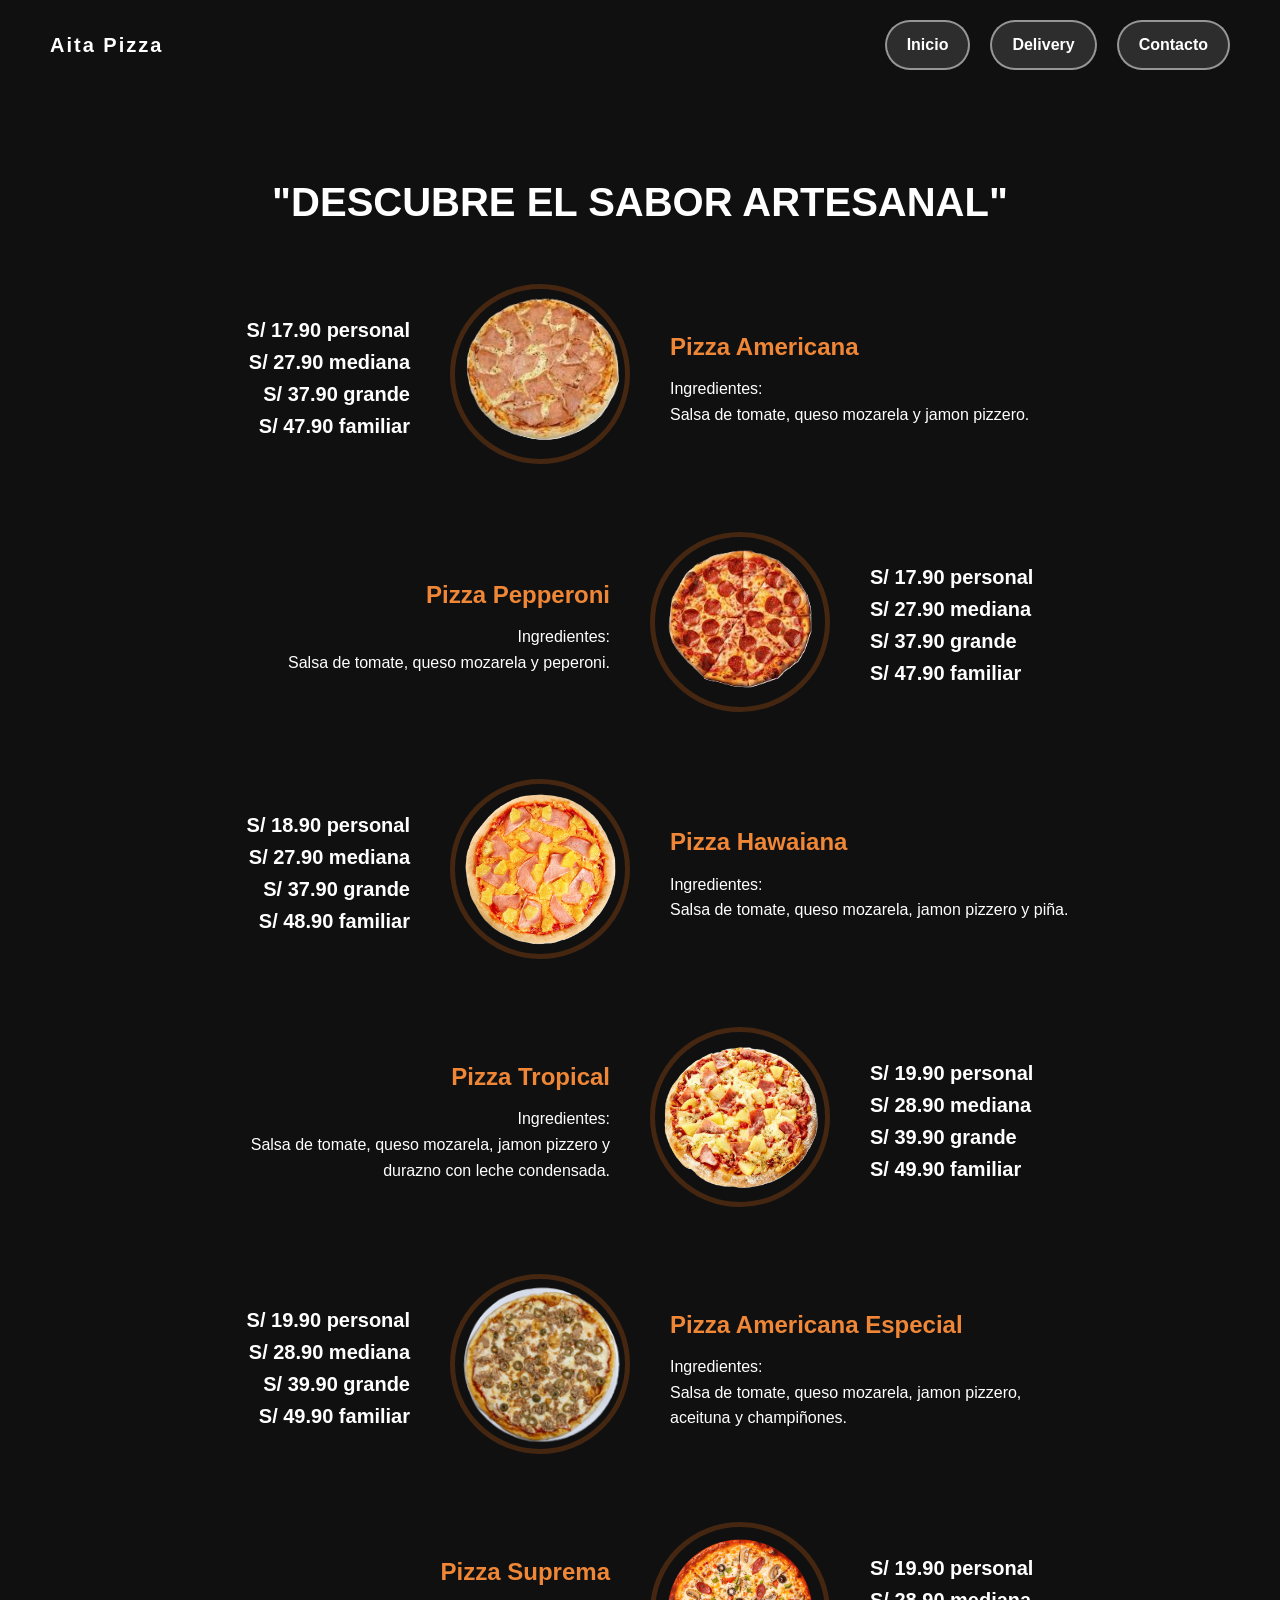
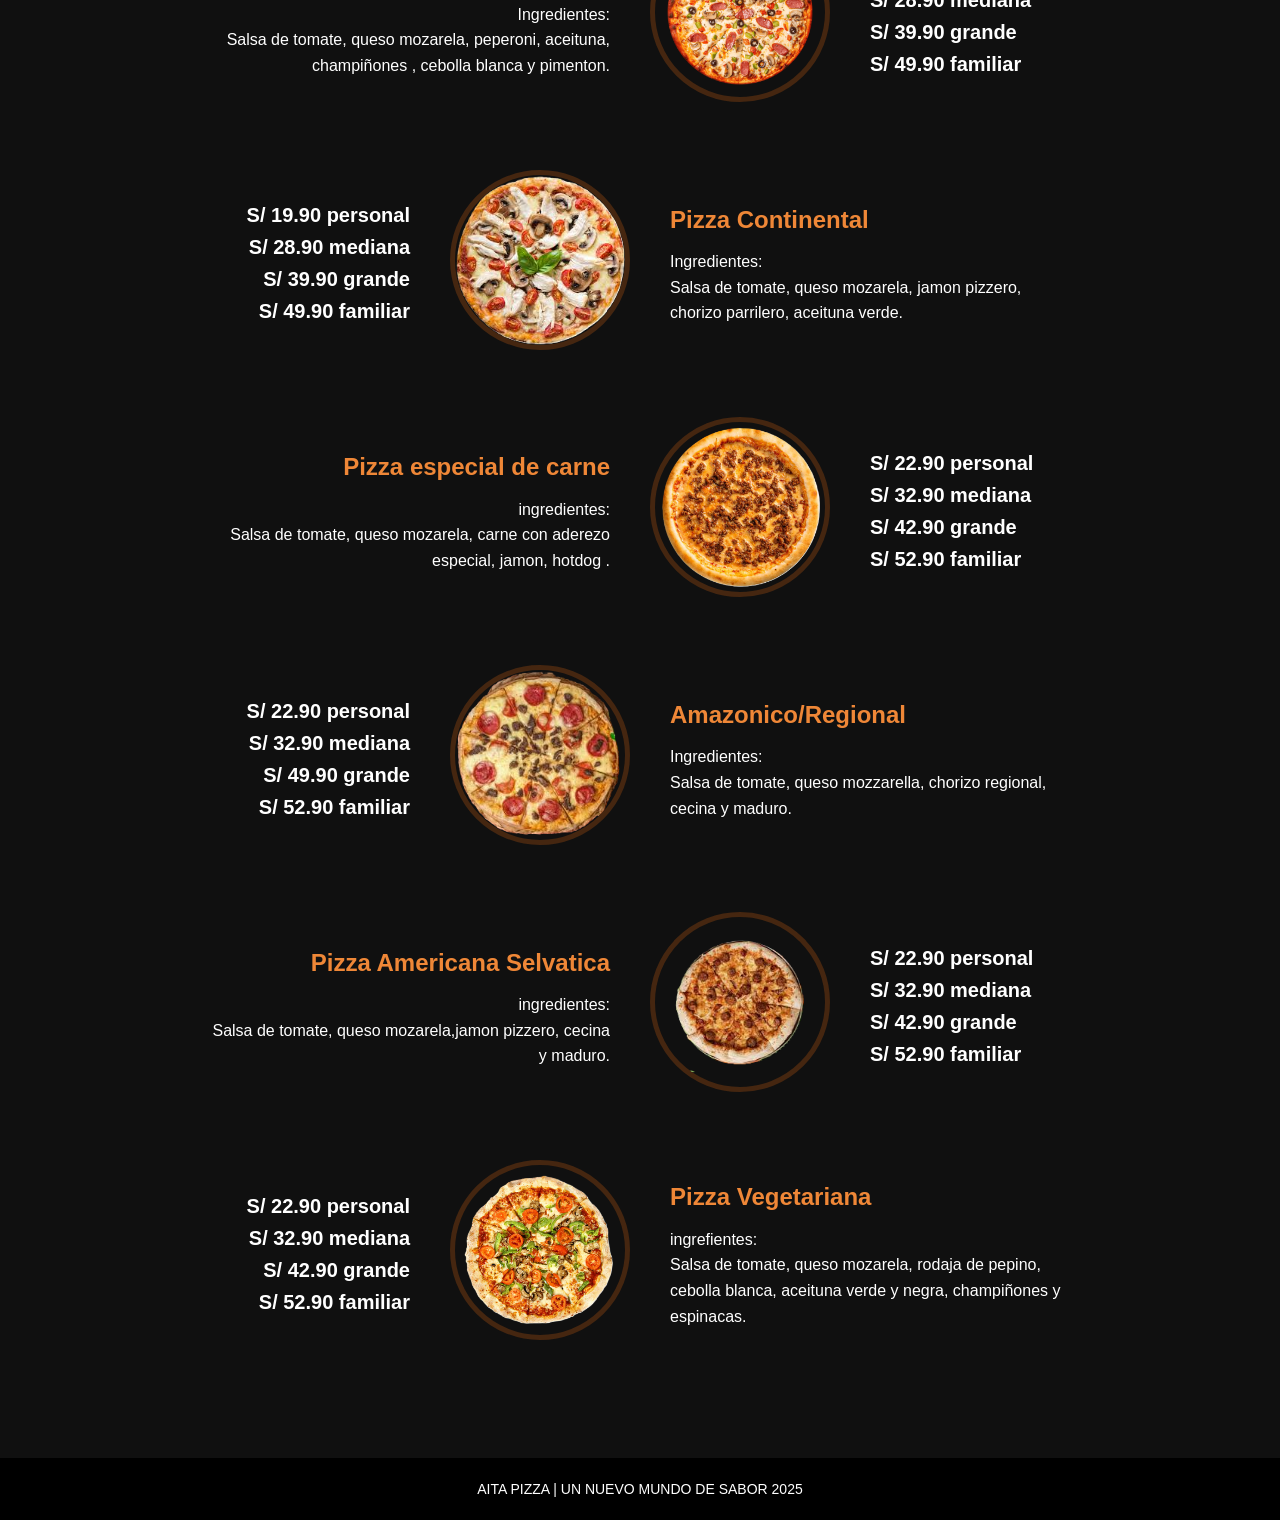
<file: carta.html>
<!DOCTYPE html>
<html lang="es">
<head>
  <meta charset="UTF-8">
  <meta name="viewport" content="width=device-width, initial-scale=1.0">
  <link rel="icon" href="img/historia.png" type="image/png">
  <title>Carta - Aita Pizza</title>
  <link rel="stylesheet" href="css/carta.css">
</head>
<body>
  <!-- Header -->
  <header>
    <div class="logo">
      <h2>Aita Pizza</h2>
    </div>
    <nav>
      <ul>
        <li><a href="index.html">Inicio</a></li>
        <li><a href="https://aitapizza.piwi.pe/#/store/Sapori">Delivery</a></li>
        <li><a href="contacto.html">Contacto</a></li>
      </ul>
    </nav>
  </header>

  <!-- Carta -->
  <section class="carta">
    <h1>"DESCUBRE EL SABOR ARTESANAL"</h1>

    <!-- 1 -->
    <div class="plato">
      <div class="detalle">
        <h2>Pizza Americana</h2>
        <p> Ingredientes: <br> Salsa de tomate, queso mozarela y jamon pizzero.</p>
      </div>
      <div class="imagen">
        <img src="img/americana.png" alt="Pizza Americana">
      </div>
      <div class="precio">S/ 17.90 personal <br> S/ 27.90 mediana <br> S/ 37.90 grande <br> S/ 47.90 familiar </div>
    </div>

    <!-- 2 -->
    <div class="plato">
      <div class="detalle">
        <h2>Pizza Pepperoni</h2>
        <p>Ingredientes: <br> Salsa de tomate, queso mozarela y peperoni.</p>
      </div>
      <div class="imagen">
        <img src="img/peperoni.png" alt="Pizza Pepperoni">
      </div>
       <div class="precio">S/ 17.90 personal <br> S/ 27.90 mediana <br> S/ 37.90 grande <br> S/ 47.90 familiar </div>
    </div>

    <!-- 3 -->
    <div class="plato">
      <div class="detalle">
        <h2>Pizza Hawaiana</h2>
        <p>Ingredientes: <br> Salsa de tomate, queso mozarela, jamon pizzero y piña.</p>
      </div>
      <div class="imagen">
        <img src="img/hawaiana.png" alt="Pizza Hawaiana">
      </div>
       <div class="precio">S/ 18.90 personal <br> S/ 27.90 mediana <br> S/ 37.90 grande <br> S/ 48.90 familiar </div>
    </div>

    <!-- 4 -->
    <div class="plato">
      <div class="detalle">
        <h2>Pizza Tropical</h2>
        <p>Ingredientes: <br> Salsa de tomate, queso mozarela, jamon pizzero y durazno con leche condensada.</p>
      </div>
      <div class="imagen">
        <img src="img/Tropical.png" alt="Pizza tropical">
      </div>
       <div class="precio">S/ 19.90 personal <br> S/ 28.90 mediana <br> S/ 39.90 grande <br> S/ 49.90 familiar </div>
    </div>

    <!-- 5 -->
    <div class="plato">
      <div class="detalle">
        <h2>Pizza Americana Especial</h2>
        <p> Ingredientes:<br>Salsa de tomate, queso mozarela, jamon pizzero, aceituna y champiñones.</p>
      </div>
      <div class="imagen">
        <img src="img/amerinaespecial.png" alt="Pizza especial">
      </div>
       <div class="precio">S/ 19.90 personal <br> S/ 28.90 mediana <br> S/ 39.90 grande <br> S/ 49.90 familiar </div>
    </div>

    <!-- 6 -->
    <div class="plato">
      <div class="detalle">
        <h2>Pizza Suprema</h2>
        <p>Ingredientes: <br> Salsa de tomate, queso mozarela, peperoni, aceituna, champiñones , cebolla blanca y pimenton.</p>
      </div>
      <div class="imagen">
        <img src="img/suprema.png" alt="Pizza suprema">
      </div>
       <div class="precio">S/ 19.90 personal <br> S/ 28.90 mediana <br> S/ 39.90 grande <br> S/ 49.90 familiar </div>
    </div>

    <!-- 7 -->
    <div class="plato">
      <div class="detalle">
        <h2>Pizza Continental</h2>
        <p>Ingredientes: <br> Salsa de tomate, queso mozarela, jamon pizzero, chorizo parrilero, aceituna verde.</p>
      </div>
      <div class="imagen">
        <img src="img/continental.png" alt="Pizza Cuatro Quesos">
      </div>
      <div class="precio">S/ 19.90 personal <br> S/ 28.90 mediana <br> S/ 39.90 grande <br> S/ 49.90 familiar </div>
    </div>

    <!-- 8 -->
    <div class="plato">
      <div class="detalle">
        <h2>Pizza especial de carne</h2>
        <p>ingredientes: <br> Salsa de tomate, queso mozarela, carne con aderezo especial, jamon, hotdog .</p>
      </div>
      <div class="imagen">
        <img src="img/carne.png" alt="Pizza BBQ">
      </div>
     <div class="precio">S/ 22.90 personal <br> S/ 32.90 mediana <br> S/ 42.90 grande <br> S/ 52.90 familiar </div>
    </div>

    <!-- 9 -->
    <div class="plato">
      <div class="detalle">
        <h2>Amazonico/Regional</h2>
        <p>Ingredientes: <br> Salsa de tomate, queso mozzarella, chorizo regional, cecina y maduro.</p>
      </div>
      <div class="imagen">
        <img src="img/regional.png" alt="Pizza Fugazzeta">
      </div>
      <div class="precio">S/ 22.90 personal <br> S/ 32.90 mediana <br> S/ 49.90 grande <br> S/ 52.90 familiar </div>
    </div>

    <!-- 10 -->
    <div class="plato">
      <div class="detalle">
        <h2>Pizza Americana Selvatica</h2>
        <p>ingredientes: <br> Salsa de tomate, queso mozarela,jamon pizzero, cecina y maduro.</p>
      </div>
      <div class="imagen">
        <img src="img/selvatico.png" alt="Pizza Marinara">
      </div>
     <div class="precio">S/ 22.90 personal <br> S/ 32.90 mediana <br> S/ 42.90 grande <br> S/ 52.90 familiar </div>
    </div>

    <!-- 11 -->
    <div class="plato">
      <div class="detalle">
        <h2>Pizza Vegetariana</h2>
        <p>ingrefientes: <br> Salsa de tomate, queso mozarela, rodaja de pepino, <br> cebolla blanca, aceituna verde y negra, champiñones y espinacas.</p>
      </div>
      <div class="imagen">
        <img src="img/vegetariana.png" alt="Pizza Especial Aita">
      </div>
     <div class="precio">S/ 22.90 personal <br> S/ 32.90 mediana <br> S/ 42.90 grande <br> S/ 52.90 familiar </div>
    </div>
  </section>

  <footer>
    <p>AITA PIZZA | UN NUEVO MUNDO DE SABOR 2025</p>
  </footer>
</body>
</html>
</file>
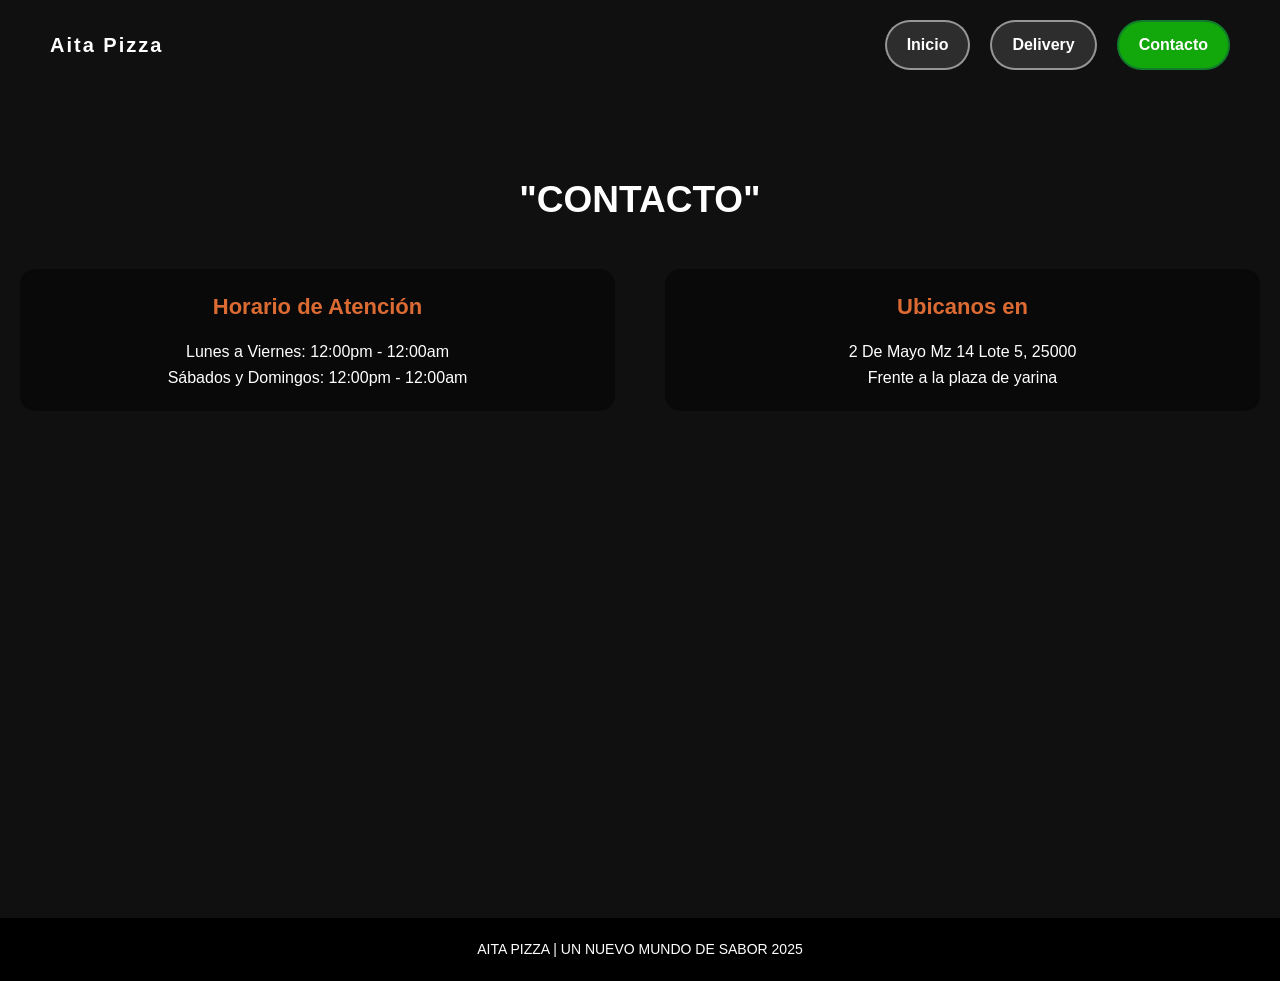
<file: contacto.html>
<!DOCTYPE html>
<html lang="es">
<head>
  <meta charset="UTF-8">
  <meta name="viewport" content="width=device-width, initial-scale=1.0">
  <link rel="icon" href="img/historia.png" type="image/png">
  <title>Contacto - Aita Pizza</title>
  <link rel="stylesheet" href="css/contacto.css">
</head>
<body>

  <!-- HEADER -->
  <header>
    <div class="logo"><h2>Aita Pizza</h2></div>
    <nav>
      <ul>
        <li><a href="index.html">Inicio</a></li>
        <li><a href="https://aitapizza.piwi.pe/#/store/Sapori">Delivery</a></li>
        <li><a href="contacto.html" class="active">Contacto</a></li>
      </ul>
    </nav>
  </header>

  <!-- SECCIÓN CONTACTO -->
  <section class="contacto">
    <h1>"CONTACTO"</h1>

    <!-- Información -->
    <div class="info-contacto">
      <div class="info-item">
        <h2>Horario de Atención</h2>
        <p>Lunes a Viernes: 12:00pm - 12:00am</p>
        <p>Sábados y Domingos: 12:00pm - 12:00am</p>
      </div>
      <!-- <div class="info-item">
        <h2>Teléfono</h2>
        <p>+51 969 228 481 <br> </p>
      </div> -->
      <div class="info-item">
        <h2>Ubicanos en</h2>
        <p>2 De Mayo Mz 14 Lote 5, 25000 <br> Frente a la plaza de yarina</p>
      </div>
    </div>

    <!-- Mapa -->
    <div class="mapa">
      <iframe 
         src="https://www.google.com/maps/embed?pb=!1m18!1m12!1m3!1d3947.47317977059!2d-74.57523789999999!3d-8.3550243!2m3!1f0!2f0!3f0!3m2!1i1024!2i768!4f13.1!3m3!1m2!1s0x91a3bdf02c61c56f%3A0xec5c4fa643d03119!2sSAPORI%20Plaza%20Gastron%C3%B3mica!5e0!3m2!1ses-419!2spe!4v1759370277471!5m2!1ses-419!2spe" width="600" height="450" style="border:0;" allowfullscreen="" loading="lazy" referrerpolicy="no-referrer-when-downgrade">
        width="100%" 
        height="400" 
        style="border:0;" 
        allowfullscreen="" 
        loading="lazy" 
        referrerpolicy="no-referrer-when-downgrade">
      </iframe>
    </div>

  </section>

  <!-- Footer -->
  <footer>
    <p>AITA PIZZA | UN NUEVO MUNDO DE SABOR 2025</p>
  </footer>
  

</body>
</html>
</file>
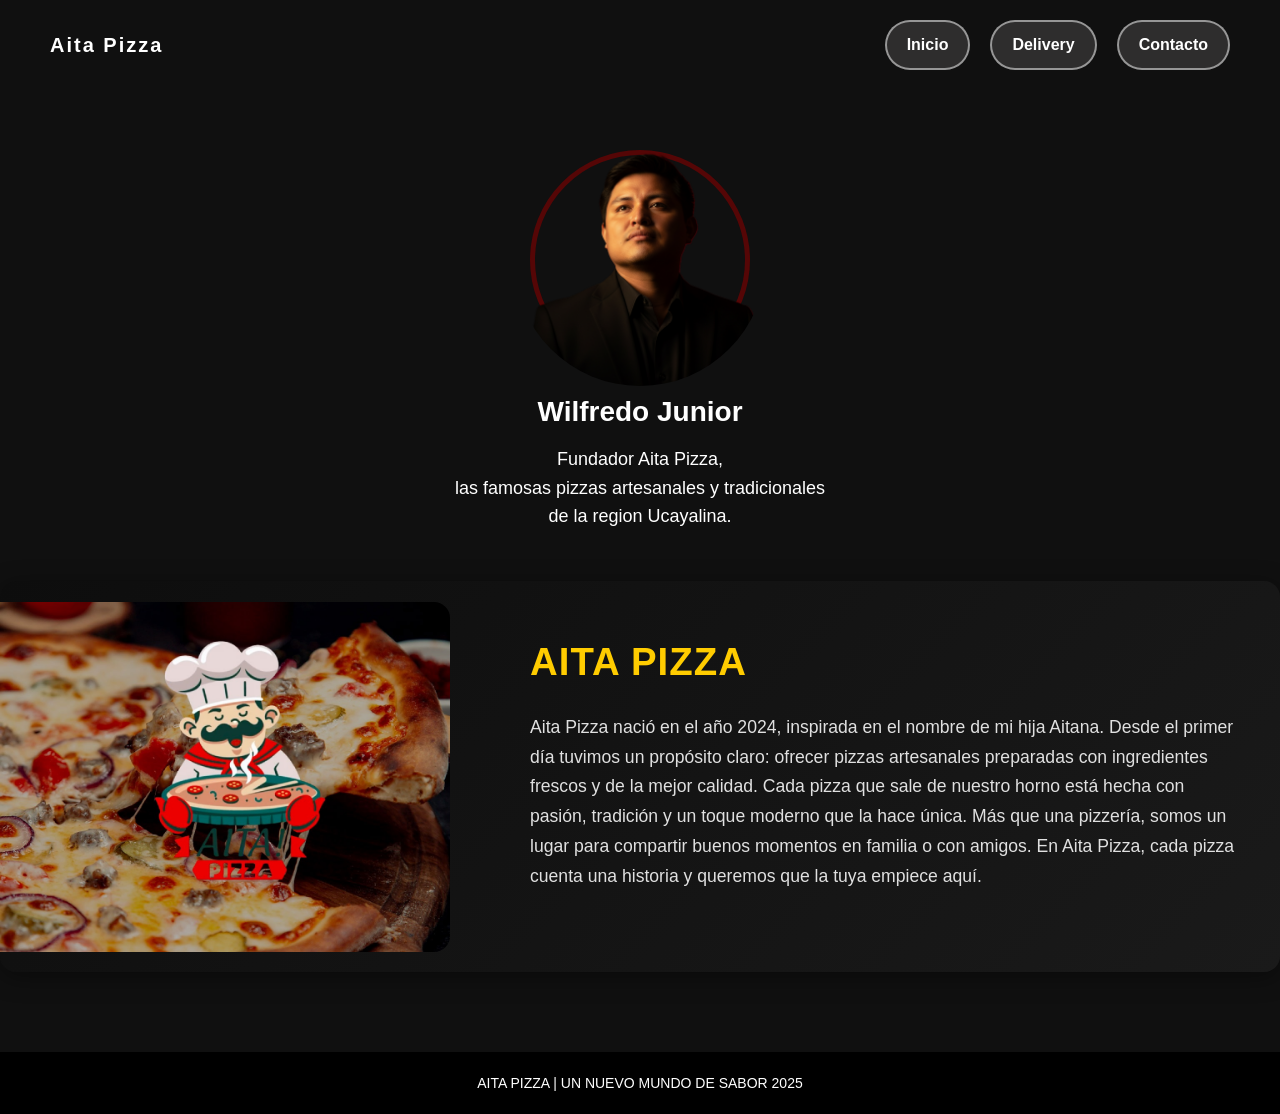
<file: nosotros.html>
<!DOCTYPE html>
<html lang="es">
<head>
  <meta charset="UTF-8">
  <meta name="viewport" content="width=device-width, initial-scale=1.0">
  <link rel="icon" href="img/historia.png" type="image/png">
  <title>Nosotros - Aita Pizza</title>
  <link rel="stylesheet" href="css/nosotros.css">
</head>
<body>
  <!-- Header igual que el inicio -->
  <header>
    <div class="logo"><h2>Aita Pizza</h2></div>
    <nav>
      <ul>
        <li><a href="index.html">Inicio</a></li>
        <li><a href="https://aitapizza.piwi.pe/#/store/Sapori">Delivery</a></li>
        <li><a href="contacto.html">Contacto</a></li>
      </ul>
    </nav>
  </header>

  <!-- Hero / Imagen central circular -->
  <section class="hero-nosotros">
    <div class="circle-image">
      <img src="img/jefe.png" alt="Fundador Aita Pizza">
    </div>
    <div class="description">
      <h2>Wilfredo Junior</h2>
      <p>Fundador Aita Pizza, <br> las famosas pizzas artesanales y tradicionales <br> de la region Ucayalina. </p>
    </div>
  </section>

  <!-- Banner especial -->
      <div class="news-card">
        <div class="news-img">
          <img src="img/novedad.jpg" alt="Galleta con chocolate">
        </div>
        <div class="news-text">
          <h2>AITA PIZZA</h2>
          <p>
            Aita Pizza nació en el año 2024, inspirada en el nombre de mi hija Aitana. Desde el primer día tuvimos un propósito claro: ofrecer pizzas artesanales preparadas con ingredientes frescos y de la mejor calidad.

Cada pizza que sale de nuestro horno está hecha con pasión, tradición y un toque moderno que la hace única. Más que una pizzería, somos un lugar para compartir buenos momentos en familia o con amigos.

En Aita Pizza, cada pizza cuenta una historia y queremos que la tuya empiece aquí.
          </p>
            
          </div>
        </div>
      </div>

      <!-- video populares -->
       

   <footer>
    <p>AITA PIZZA | UN NUEVO MUNDO DE SABOR 2025</p>
  </footer>

</body>
</html>
</file>
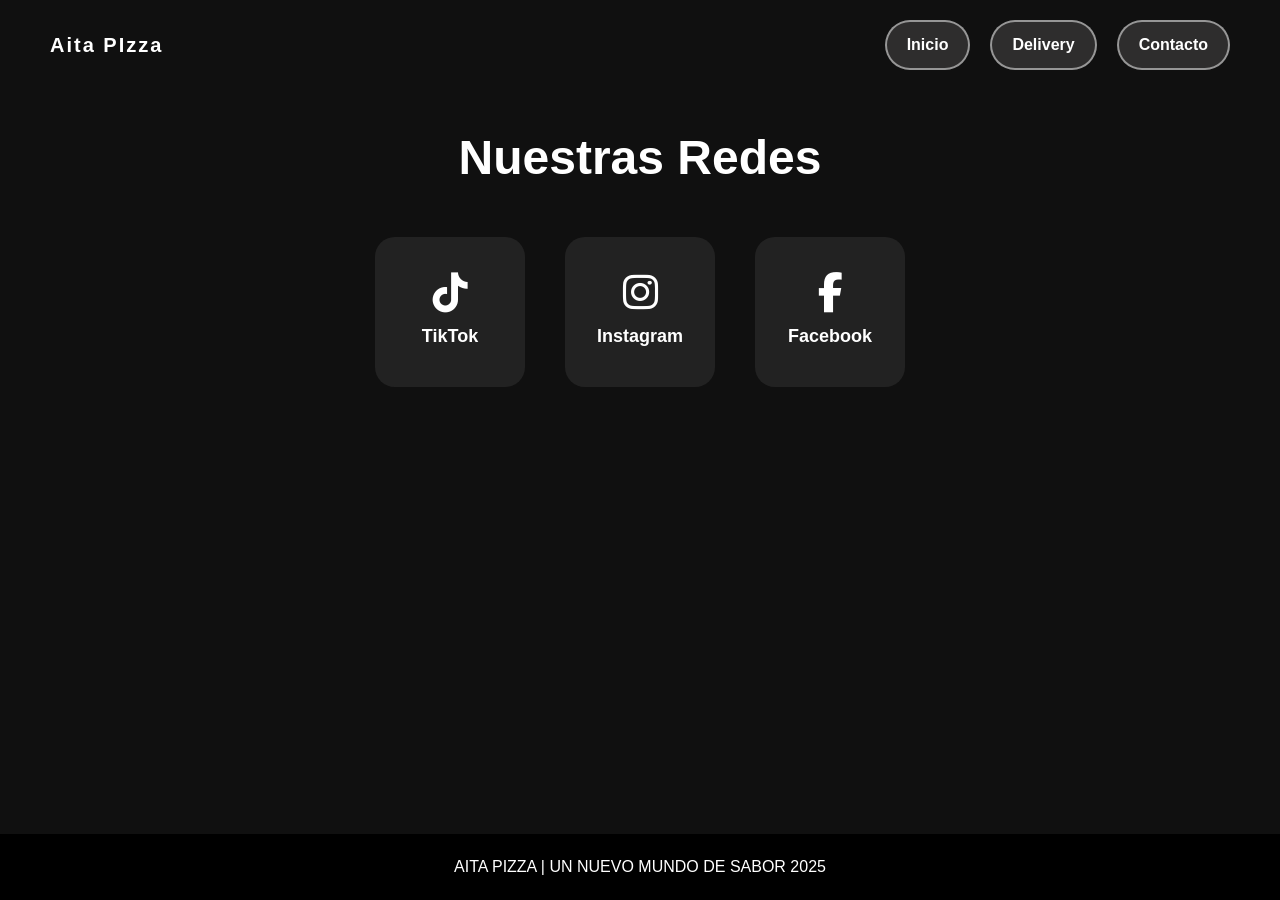
<file: novedad.html>
<!DOCTYPE html>
<html lang="es">
<head>
  <meta charset="UTF-8">
  <meta name="viewport" content="width=device-width, initial-scale=1.0">
  <link rel="icon" href="img/historia.png" type="image/png">
  <title>Servicios - Redes Sociales</title>
  <link rel="stylesheet" href="css/servicios.css">
  <!-- Iconos de redes con CDN (Font Awesome) -->
  <link rel="stylesheet" href="https://cdnjs.cloudflare.com/ajax/libs/font-awesome/6.5.0/css/all.min.css">
</head>
<body>
  <!-- Header -->
  <header>
    <div class="logo">
      <h2>Aita PIzza</h2>
    </div>
    <nav>
      <ul>
        <li><a href="index.html">Inicio</a></li>
        <li><a href="https://aitapizza.piwi.pe/#/store/Sapori">Delivery</a></li>
        <li><a href="contacto.html">Contacto</a></li>
      </ul>
    </nav>
  </header>

  <!-- Redes sociales -->
  <section class="services">
    <h1>Nuestras Redes</h1>
    <div class="social-grid">
      <a href="https://www.tiktok.com/@aita.pizza" target="_blank" class="social-card tiktok">
        <i class="fab fa-tiktok"></i>
        <span>TikTok</span>
      </a>

      <a href="https://www.instagram.com/aita.pizza" target="_blank" class="social-card instagram">
        <i class="fab fa-instagram"></i>
        <span>Instagram</span>
      </a>

      <a href="https://www.facebook.com/aitapiza.aitapizza?locale=es_LA" target="_blank" class="social-card facebook">
        <i class="fab fa-facebook-f"></i>
        <span>Facebook</span>
      </a>
    </div>
  </section>

  <!-- Footer -->
  <footer>
    <p>AITA PIZZA | UN NUEVO MUNDO DE SABOR 2025</p>
  </footer>
</body>
</html>
</file>
<file: css/carta.css>
/* --- RESET GENERAL --- */
* {
  margin: 0;
  padding: 0;
  box-sizing: border-box;
}

body {
  font-family: Arial, Helvetica, sans-serif;
  background-color: #101010;
  color: #fff;
  line-height: 1.6;
}

/* --- HEADER --- */
header {
  position: fixed;
  top: 0;
  left: 0;
  width: 100%;
  padding: 20px 50px;
  background: transparent;
  display: flex;
  justify-content: space-between;
  align-items: center;
  z-index: 1000;
}

header .logo h2 {
  font-size: 20px;
  letter-spacing: 2px;
  font-weight: bold;
  color: #fff;
}

/* Menú de navegación */
header nav ul {
  list-style: none;
  display: flex;
  gap: 20px;
}

nav ul li a {
  display: inline-block;
  text-decoration: none;
  color: #fff;
  font-weight: bold;
  padding: 10px 20px;
    border: 2px solid rgba(255,255,255,0.5);
  border-radius: 30px;
  background-color: rgba(62, 61, 61, 0.671);
  transition: all 0.3s ease;
  cursor: pointer;
}

nav ul li a:hover,
nav ul li a.active {
  background-color: #12a70a;
  color: #ffffff;
  border-color: #117d2c;
}
/* Carta */
.carta {
  margin-top: 120px;
  padding: 50px 20px;
  text-align: center;
}

.carta h1 {
  font-size: 40px;
  margin-bottom: 50px;
  color: #ffffff;
}

/* Platos estilo carta */
.plato {
  display: flex;
  align-items: center;
  justify-content: center;
  margin-bottom: 60px;
  gap: 40px;
}

.plato .detalle {
  flex: 1;
  text-align: right;
  max-width: 400px;
}

.plato .detalle h2 {
  font-size: 24px;
  margin-bottom: 10px;
  color: #ef8737;
}

.plato .detalle p {
  font-size: 16px;
  color: #ffffff;
}

.plato .imagen {
  flex-shrink: 0;
}

.plato .imagen img {
  width: 180px;
  height: 180px;
  border-radius: 50%;
  object-fit: cover;
  border: 5px solid #452610;
}

.plato .precio {
  flex: 1;
  font-size: 20px;
  font-weight: bold;
  color: #ffffff;
  text-align: left;
  max-width: 200px;
}

/* Alternar lados */
.plato:nth-child(even) {
  flex-direction: row-reverse;
}

.plato:nth-child(even) .detalle {
  text-align: left;
}

.plato:nth-child(even) .precio {
  text-align: right;
}

/* --- FOOTER --- */
footer {
  text-align: center;
  padding: 20px;
  background: #000;
  font-size: 14px;
}

/* --- MEDIA QUERIES --- */

/* Tablets */
@media (max-width: 1024px) {
  header { padding: 15px 30px; }
  .hero h1 { font-size: clamp(28px, 8vw, 80px); }
  .pizza-images img { width: clamp(60px, 10vw, 120px); }
  .side-text p { font-size: clamp(15px, 1.8vw, 18px); }
}

/* Laptops y pantallas medianas */
@media (max-width: 768px) {
  header { flex-direction: column; gap: 10px; }
  header nav { position: static; transform: none; }
  .hero h1 { font-size: clamp(24px, 8vw, 60px); }
  .pizza-images img { width: clamp(50px, 8vw, 100px); }
  .side-text p { font-size: clamp(14px, 1.5vw, 16px); }
}

/* Celulares */
@media (max-width: 480px) {
  .hero h1 { font-size: clamp(20px, 10vw, 40px); }
  .pizza-images { gap: 10px; }
  .pizza-images img { width: clamp(40px, 20vw, 80px); position: relative; top: 0; left: 0; }
  .side-text { width: 90%; }
  .buttons .btn { padding: 8px 16px; font-size: 14px; }
  .decorations img { width: clamp(20px, 15vw, 40px); }
}
</file>
<file: css/contacto.css>
/* --- RESET GENERAL --- */
* {
  margin: 0;
  padding: 0;
  box-sizing: border-box;
}

body {
  font-family: Arial, Helvetica, sans-serif;
  background-color: #101010;
  color: #fff;
  line-height: 1.6;
}

/* --- HEADER --- */
header {
  position: fixed;
  top: 0;
  left: 0;
  width: 100%;
  padding: 20px 50px;
  background: transparent;
  display: flex;
  justify-content: space-between;
  align-items: center;
  z-index: 1000;
}

header .logo h2 {
  font-size: 20px;
  letter-spacing: 2px;
  font-weight: bold;
  color: #fff;
}

/* Menú de navegación */
header nav ul {
  list-style: none;
  display: flex;
  gap: 20px;
}

nav ul li a {
  display: inline-block;
  text-decoration: none;
  color: #fff;
  font-weight: bold;
  padding: 10px 20px;
    border: 2px solid rgba(255,255,255,0.5);
  border-radius: 30px;
  background-color: rgba(62, 61, 61, 0.671);
  transition: all 0.3s ease;
  cursor: pointer;
}

nav ul li a:hover,
nav ul li a.active {
  background-color: #12a70a;
  color: #ffffff;
  border-color: #117d2c;
}
/* --- SECCIÓN CONTACTO --- */
.contacto {
  margin-top: 120px; /* espacio por header fijo */
  padding: 50px 20px;
  text-align: center;
}

.contacto h1 {
  font-size: 37px;
  margin-bottom: 40px;
}

.info-contacto {
  display: flex;
  justify-content: center;
  gap: 50px;
  flex-wrap: wrap;
  margin-bottom: 50px;
}

.info-item {
  flex: 1 1 250px;
  text-align: center;
  background-color: #0000006f;
  padding: 20px;
  border-radius: 15px;
}

.info-item h2 {
  font-size: 22px;
  margin-bottom: 15px;
  color: hwb(20 20% 14%);
}

.info-item p {
  font-size: 16px;
}

/* --- MAPA --- */
.mapa iframe {
  width: 100%;
  height: 400px;
  border-radius: 15px;
  border: 0;
}

/* --- FOOTER --- */
footer {
  text-align: center;
  padding: 20px;
  background: #000;
  font-size: 14px;
}

/* --- MEDIA QUERIES --- */

/* Tablets */
@media (max-width: 1024px) {
  header { padding: 15px 30px; }
  .hero h1 { font-size: clamp(28px, 8vw, 80px); }
  .pizza-images img { width: clamp(60px, 10vw, 120px); }
  .side-text p { font-size: clamp(15px, 1.8vw, 18px); }
}

/* Laptops y pantallas medianas */
@media (max-width: 768px) {
  header { flex-direction: column; gap: 10px; }
  header nav { position: static; transform: none; }
  .hero h1 { font-size: clamp(24px, 8vw, 60px); }
  .pizza-images img { width: clamp(50px, 8vw, 100px); }
  .side-text p { font-size: clamp(14px, 1.5vw, 16px); }
}

/* Celulares */
@media (max-width: 480px) {
  .hero h1 { font-size: clamp(20px, 10vw, 40px); }
  .pizza-images { gap: 10px; }
  .pizza-images img { width: clamp(40px, 20vw, 80px); position: relative; top: 0; left: 0; }
  .side-text { width: 90%; }
  .buttons .btn { padding: 8px 16px; font-size: 14px; }
  .decorations img { width: clamp(20px, 15vw, 40px); }
}
</file>
<file: css/nosotros.css>
/* --- RESET GENERAL --- */
* {
  margin: 0;
  padding: 0;
  box-sizing: border-box;
}

body {
  font-family: Arial, Helvetica, sans-serif;
  background-color: #101010;
  color: #fff;
  line-height: 1.6;
}

/* --- HEADER --- */
header {
  position: fixed;
  top: 0;
  left: 0;
  width: 100%;
  padding: 20px 50px;
  background: transparent;
  display: flex;
  justify-content: space-between;
  align-items: center;
  z-index: 1000;
}

header .logo h2 {
  font-size: 20px;
  letter-spacing: 2px;
  font-weight: bold;
  color: #fff;
}

/* Menú de navegación */
header nav ul {
  list-style: none;
  display: flex;
  gap: 20px;
}

nav ul li a {
  display: inline-block;
  text-decoration: none;
  color: #fff;
  font-weight: bold;
  padding: 10px 20px;
    border: 2px solid rgba(255,255,255,0.5);
  border-radius: 30px;
  background-color: rgba(62, 61, 61, 0.671);
  transition: all 0.3s ease;
  cursor: pointer;
}

nav ul li a:hover,
nav ul li a.active {
  background-color: #12a70a;
  color: #ffffff;
  border-color: #117d2c;
}

/* --- HERO NOSOTROS --- */
.hero-nosotros {
  display: flex;
  flex-direction: column;
  align-items: center;
  justify-content: center;
  margin-top: 100px;
  text-align: center;
  padding: 50px 20px;
  position: relative;
}

.circle-image {
  width: 220px;
  height: 220px;
  border-radius: 50%;
  overflow: visible; /* permitimos que la imagen traspase */
  margin-bottom: 20px;
  border: 5px solid #550606;
  display: flex;
  justify-content: center;
  align-items: center;
  position: relative;
}

.circle-image img {
  width: 120%;       /* más grande que el círculo */
  height: 120%;
  object-fit: cover;
  border-radius: 50%;
  position: absolute;
  top: 50%;          /* centrado vertical */
  left: 50%;         /* centrado horizontal */
  transform: translate(-50%, -50%); /* centramos exacto */
}

.description h2 {
  font-size: 28px;
  margin-bottom: 10px;
}

.description p {
  font-size: 18px;
  max-width: 500px;
}



/* --- EQUIPO --- */
.equipo {
  text-align: center;
  padding: 50px 20px;
}

.equipo h2 {
  font-size: 28px;
  margin-bottom: 30px;
}

.team-members {
  display: flex;
  justify-content: center;
  gap: 40px;
  flex-wrap: wrap;
}

.team-member {
  display: flex;
  flex-direction: column;
  align-items: center;
  gap: 10px;
}

.team-member img {
  width: 150px;
  height: 150px;
  border-radius: 50%;
  object-fit: cover;
  border: 3px solid #23795c;
  position: relative;
  top: 0; /* sin desplazamiento */
}

.team-member p {
  font-size: 16px;
}


/* --- BANNER ESPECIAL --- */
.news-card {
  display: flex;
  align-items: center;
  justify-content: space-between;
  gap: 40px;
  background: linear-gradient(135deg, #0d0d0d, #1a1a1a);
  border-radius: 16px;
  overflow: hidden;
  box-shadow: 0 5px 25px rgba(0, 0, 0, 0.4);
  margin-bottom: 80px;
  transition: transform 0.3s ease, box-shadow 0.3s ease;
  animation: fadeInUp 1s ease both;
}

.news-card:hover {
  transform: translateY(-6px);
  box-shadow: 0 10px 30px rgba(255, 204, 0, 0.25);
}

/* --- IMAGEN --- */
.news-card .news-img {
  flex: 1;
  min-width: 300px;
  max-width: 450px;
  height: 350px;
  overflow: hidden;
  border-radius: 0 16px 16px 0;
}

.news-card .news-img img {
  width: 100%;
  height: 100%;
  object-fit: cover;
  transition: transform 0.6s ease;
}

.news-card:hover .news-img img {
  transform: scale(1.05);
}

/* --- TEXTO --- */
.news-card .news-text {
  flex: 1;
  padding: 50px 40px;
  color: #fff;
  text-align: left;
}

.news-card .news-text h2 {
  font-size: 2.4rem;
  color: #ffcc00;
  text-transform: uppercase;
  margin-bottom: 20px;
  letter-spacing: 1px;
}

.news-card .news-text p {
  font-size: 1.1rem;
  color: #e0e0e0;
  line-height: 1.7;
  margin-bottom: 30px;
}

/* --- BOTONES --- */
.news-buttons {
  display: flex;
  gap: 15px;
}

.btn-outline,
.btn-filled {
  text-decoration: none;
  padding: 12px 28px;
  border-radius: 30px;
  font-weight: 600;
  letter-spacing: 1px;
  transition: all 0.3s ease;
  text-transform: uppercase;
}

/* 🔸 Botón transparente */
.btn-outline {
  border: 2px solid #ffcc00;
  color: #ffcc00;
  background: transparent;
}

.btn-outline:hover {
  background: #ffcc00;
  color: #000;
}

/* 🔴 Botón sólido */
.btn-filled {
  background: #d62828;
  color: #fff;
  border: none;
}

.btn-filled:hover {
  background: #ffcc00;
  color: #000;
}

/* --- RESPONSIVE --- */
@media (max-width: 900px) {
  .news-card {
    flex-direction: column;
    text-align: center;
  }

  .news-card .news-img {
    width: 100%;
    height: 250px;
    border-radius: 16px 16px 0 0;
  }

  .news-card .news-text {
    padding: 30px 20px;
  }

  .news-buttons {
    justify-content: center;
  }

  .news-card .news-text h2 {
    font-size: 2rem;
  }

  .news-card .news-text p {
    font-size: 1rem;
  }
}

/* --- ANIMACIÓN --- */
@keyframes fadeInUp {
  from {
    opacity: 0;
    transform: translateY(40px);
  }
  to {
    opacity: 1;
    transform: translateY(0);
  }
}










/* --- FOOTER --- */
footer {
  text-align: center;
  padding: 20px;
  background: #000;
  font-size: 14px;
}








/* --- MEDIA QUERIES --- */

/* Tablets */
@media (max-width: 1024px) {
  .historia-content {
    flex-direction: column-reverse;
    align-items: center;
  }

  .historia-image img {
    width: 90%;
  }
}

/* Laptops y pantallas medianas */
@media (max-width: 768px) {
  header {
    flex-direction: column;
    gap: 10px;
  }

  header nav {
    position: static;
    transform: none;
  }

  .description h2 {
    font-size: 24px;
  }

  .description p {
    font-size: 16px;
  }

  .circle-image {
    width: 180px;
    height: 180px;
  }

  .circle-image img {
    width: 130%;
    height: 130%;
  }

  .team-member img {
    width: 130px;
    height: 130px;
  }
}

/* --- MEDIA QUERIES --- */

/* Tablets */
@media (max-width: 1024px) {
  header { padding: 15px 30px; }
  .hero h1 { font-size: clamp(28px, 8vw, 80px); }
  .pizza-images img { width: clamp(60px, 10vw, 120px); }
  .side-text p { font-size: clamp(15px, 1.8vw, 18px); }
}

/* Laptops y pantallas medianas */
@media (max-width: 768px) {
  header { flex-direction: column; gap: 10px; }
  header nav { position: static; transform: none; }
  .hero h1 { font-size: clamp(24px, 8vw, 60px); }
  .pizza-images img { width: clamp(50px, 8vw, 100px); }
  .side-text p { font-size: clamp(14px, 1.5vw, 16px); }
}

/* Celulares */
@media (max-width: 480px) {
  .hero h1 { font-size: clamp(20px, 10vw, 40px); }
  .pizza-images { gap: 10px; }
  .pizza-images img { width: clamp(40px, 20vw, 80px); position: relative; top: 0; left: 0; }
  .side-text { width: 90%; }
  .buttons .btn { padding: 8px 16px; font-size: 14px; }
  .decorations img { width: clamp(20px, 15vw, 40px); }
}
</file>
<file: css/servicios.css>
/* --- ESTRUCTURA GENERAL --- */
html, body {
  height: 100%;
  margin: 0;
  display: flex;
  flex-direction: column;
  background: #111;
  font-family: Arial, sans-serif;
}

/* --- RESET GENERAL --- */
* {
  margin: 0;
  padding: 0;
  box-sizing: border-box;
}

body {
  font-family: Arial, Helvetica, sans-serif;
  background-color: #101010;
  color: #fff;
  line-height: 1.6;
}

/* --- HEADER --- */
header {
  position: fixed;
  top: 0;
  left: 0;
  width: 100%;
  padding: 20px 50px;
  background: transparent;
  display: flex;
  justify-content: space-between;
  align-items: center;
  z-index: 1000;
}

header .logo h2 {
  font-size: 20px;
  letter-spacing: 2px;
  font-weight: bold;
  color: #fff;
}

/* Menú de navegación */
header nav ul {
  list-style: none;
  display: flex;
  gap: 20px;
}

nav ul li a {
  display: inline-block;
  text-decoration: none;
  color: #fff;
  font-weight: bold;
  padding: 10px 20px;
    border: 2px solid rgba(255,255,255,0.5);
  border-radius: 30px;
  background-color: rgba(62, 61, 61, 0.671);
  transition: all 0.3s ease;
  cursor: pointer;
}

nav ul li a:hover,
nav ul li a.active {
  background-color: #12a70a;
  color: #ffffff;
  border-color: #117d2c;
}

/* --- REDES SOCIALES --- */
.services {
  flex: 1; /* empuja el footer hacia abajo */
  padding: 120px 50px 50px;
  text-align: center;
}

.services h1 {
  font-size: 48px;
  margin-bottom: 40px;
  color: #ffffff;
}

.social-grid {
  display: flex;
  justify-content: center;
  gap: 40px;
  flex-wrap: wrap;
}

.social-card {
  display: flex;
  flex-direction: column;
  align-items: center;
  justify-content: center;
  width: 150px;
  height: 150px;
  border-radius: 20px;
  background: #222;
  color: #fff;
  font-size: 28px;
  text-decoration: none;
  transition: all 0.3s ease;
}

.social-card i {
  font-size: 40px;
  margin-bottom: 10px;
}

.social-card span {
  font-size: 18px;
  font-weight: bold;
}

/* Hover con color de cada red */
.social-card.tiktok:hover {
  background: #000;
  color: #69C9D0;
}

.social-card.instagram:hover {
  background: linear-gradient(45deg, #feda75, #fa7e1e, #d62976, #962fbf, #4f5bd5);
  color: #fff;
}

.social-card.facebook:hover {
  background: #1877f2;
  color: #fff;
}

/* --- FOOTER --- */
footer {
  background: #000000;
  color: #fff;
  text-align: center;
  padding: 20px;
  margin-top: auto; /* lo manda siempre abajo */
}

/* --- MEDIA QUERIES --- */

/* Tablets */
@media (max-width: 1024px) {
  header { padding: 15px 30px; }
  .hero h1 { font-size: clamp(28px, 8vw, 80px); }
  .pizza-images img { width: clamp(60px, 10vw, 120px); }
  .side-text p { font-size: clamp(15px, 1.8vw, 18px); }
}

/* Laptops y pantallas medianas */
@media (max-width: 768px) {
  header { flex-direction: column; gap: 10px; }
  header nav { position: static; transform: none; }
  .hero h1 { font-size: clamp(24px, 8vw, 60px); }
  .pizza-images img { width: clamp(50px, 8vw, 100px); }
  .side-text p { font-size: clamp(14px, 1.5vw, 16px); }
}

/* Celulares */
@media (max-width: 480px) {
  .hero h1 { font-size: clamp(20px, 10vw, 40px); }
  .pizza-images { gap: 10px; }
  .pizza-images img { width: clamp(40px, 20vw, 80px); position: relative; top: 0; left: 0; }
  .side-text { width: 90%; }
  .buttons .btn { padding: 8px 16px; font-size: 14px; }
  .decorations img { width: clamp(20px, 15vw, 40px); }
}
</file>
